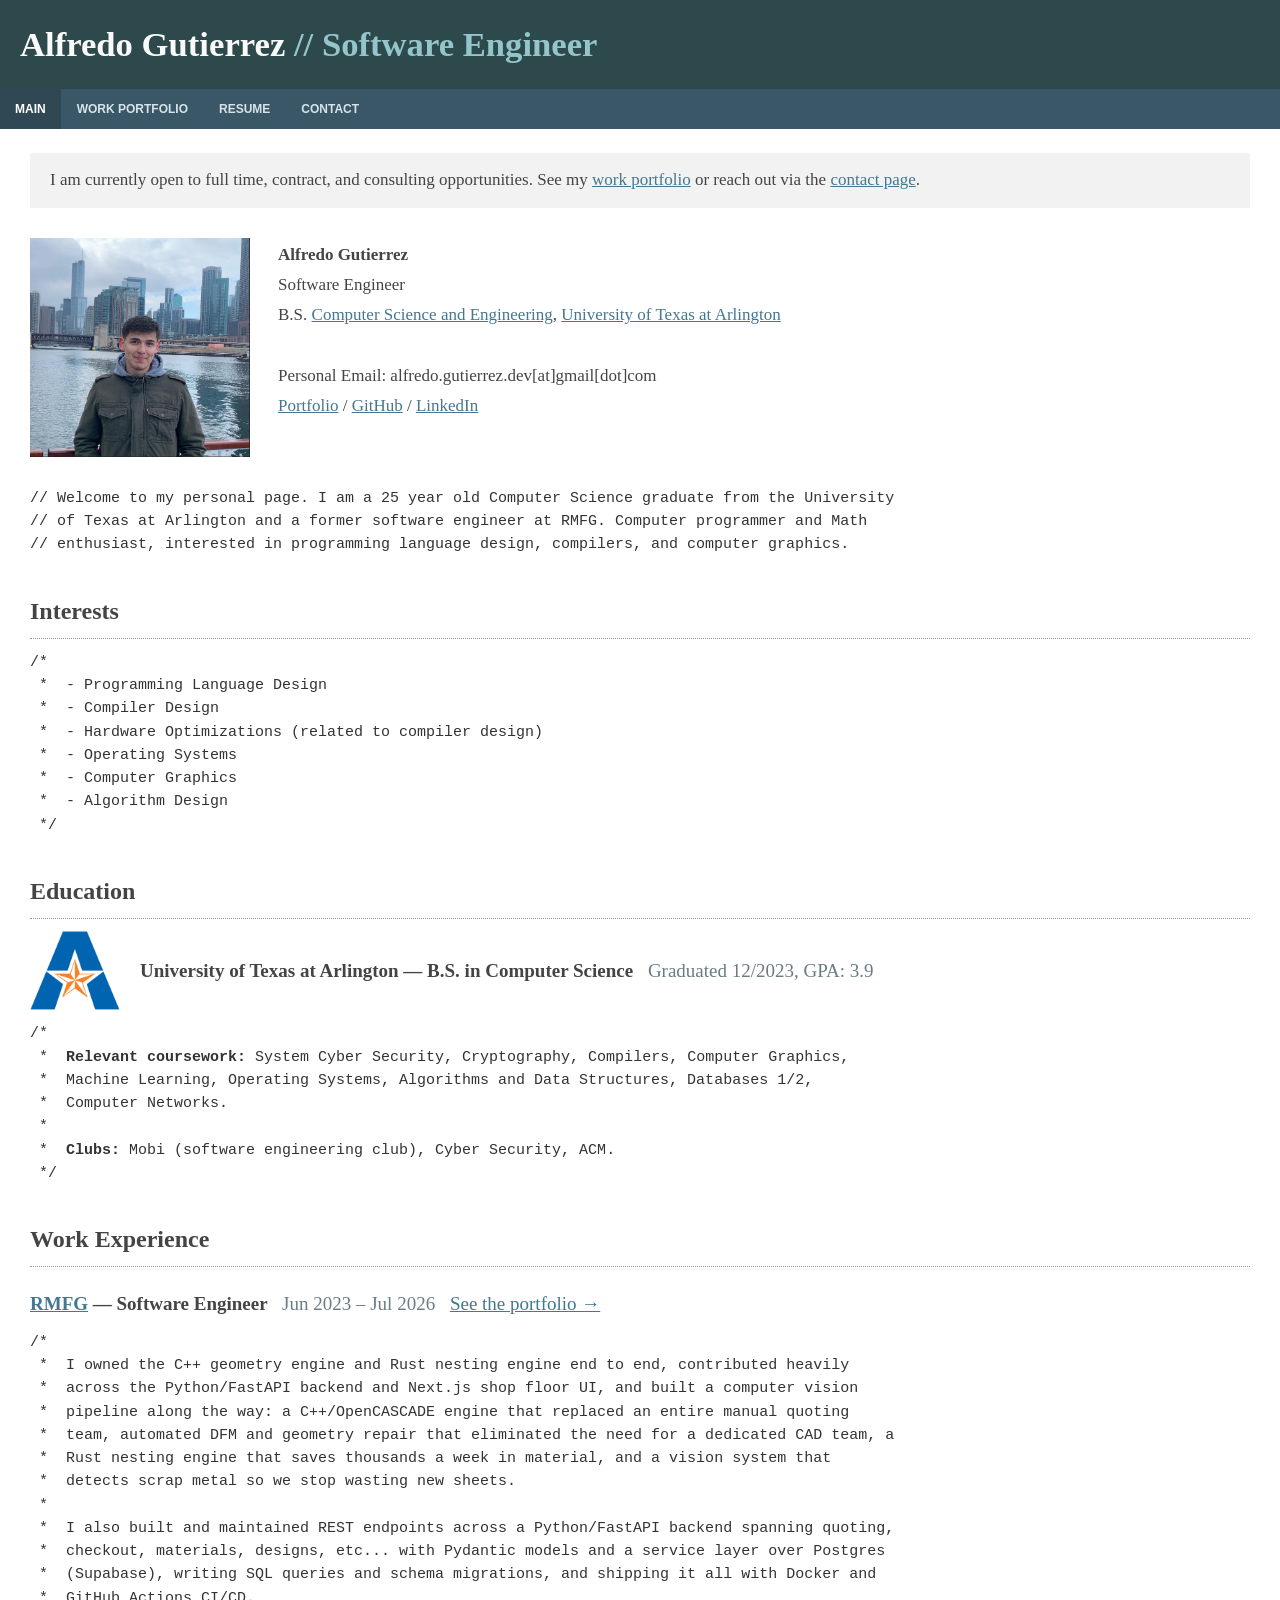
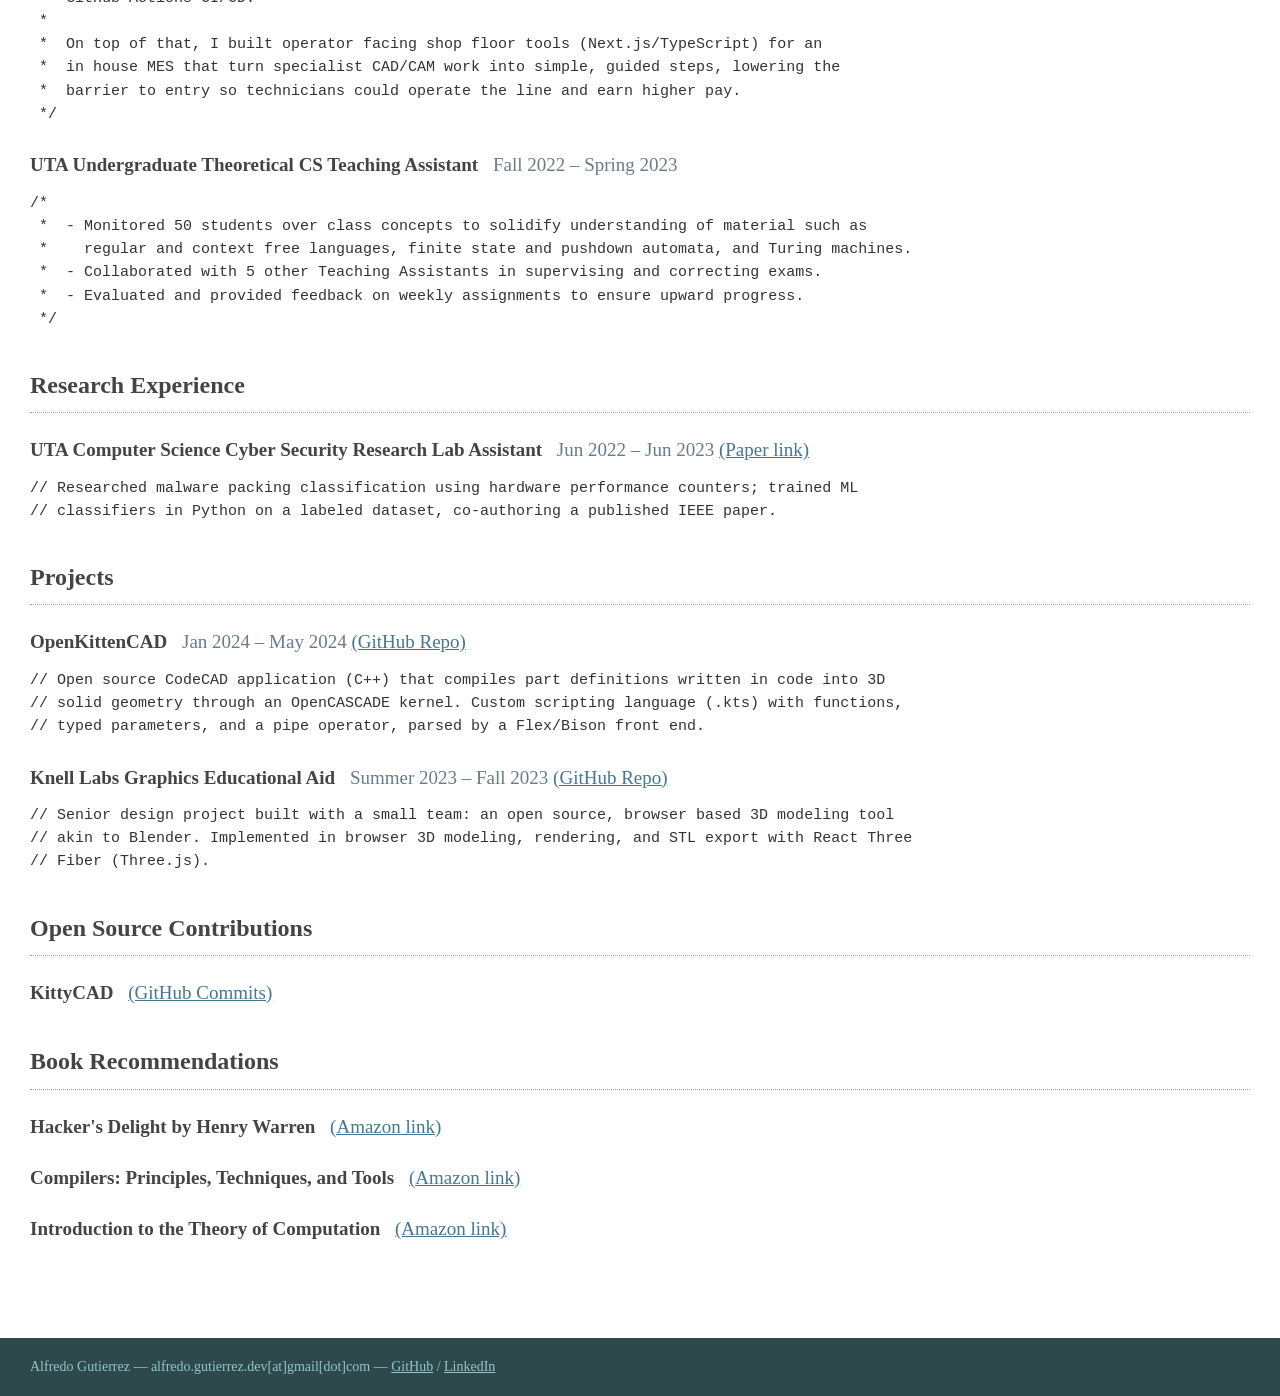
<file: index.html>
<!DOCTYPE html>
<html lang="en">
<head>
    <meta charset="utf-8">
    <meta name="viewport" content="width=device-width, initial-scale=1">
    <title>Alfredo Gutierrez</title>
    <link rel="stylesheet" type="text/css" href="styles.css">
</head>
<body>
<div class="all">

    <!-- Header band -->
    <header class="site-header">
        <div class="site-title"><span class="name">Alfredo Gutierrez</span> // Software Engineer</div>
    </header>

    <!-- Nav bar -->
    <nav class="site-nav">
        <div class="wrap">
            <a href="index.html" class="active">Main</a>
            <a href="portfolio.html">Work Portfolio</a>
            <a href="Alfredo_Gutierrez_Resume.pdf" target="_blank" rel="noopener">Resume</a>
            <a href="contact.html">Contact</a>
        </div>
    </nav>

    <main class="wrap" id="main">

        <div class="notice">
            I am currently open to full time, contract, and consulting opportunities. See my <a href="portfolio.html">work portfolio</a> or reach out via the <a href="contact.html">contact page</a>.
        </div>

        <!-- Profile -->
        <div class="profile">
            <img class="portrait" src="me.jpg" alt="Alfredo Gutierrez">
            <div class="who">
                <p><b>Alfredo Gutierrez</b></p>
                <p>Software Engineer</p>
                <p>
                    B.S. <a href="https://www.uta.edu/academics/schools-colleges/engineering/academics/departments/cse">Computer Science and Engineering</a>,
                    <a href="https://www.uta.edu/">University of Texas at Arlington</a>
                </p>
                <br>
                <p>Personal Email: alfredo.gutierrez.dev[at]gmail[dot]com</p>
                <p>
                    <a href="portfolio.html">Portfolio</a> /
                    <a href="https://github.com/notalfredo">GitHub</a> /
                    <a href="https://www.linkedin.com/in/alfredo-gutierrez-2a77181bb">LinkedIn</a>
                </p>
            </div>
        </div>

        <div class="comment-intro">// Welcome to my personal page. I am a 25 year old Computer Science graduate from the University
// of Texas at Arlington and a former software engineer at RMFG. Computer programmer and Math
// enthusiast, interested in programming language design, compilers, and computer graphics.</div>

        <h2>Interests</h2>
        <div class="comment">/*
 *  - Programming Language Design
 *  - Compiler Design
 *  - Hardware Optimizations (related to compiler design)
 *  - Operating Systems
 *  - Computer Graphics
 *  - Algorithm Design
 */</div>

        <h2>Education</h2>
        <div class="edu">
            <img src="uta.png" alt="UTA logo">
            <h3>University of Texas at Arlington — B.S. in Computer Science
                <span class="meta">Graduated 12/2023, GPA: 3.9</span>
            </h3>
        </div>
        <div class="comment">/*
 *  <b>Relevant coursework:</b> System Cyber Security, Cryptography, Compilers, Computer Graphics,
 *  Machine Learning, Operating Systems, Algorithms and Data Structures, Databases 1/2,
 *  Computer Networks.
 *
 *  <b>Clubs:</b> Mobi (software engineering club), Cyber Security, ACM.
 */</div>

        <h2 id="experience">Work Experience</h2>

        <h3><a href="https://www.rmfg.com/">RMFG</a> — Software Engineer
            <span class="meta">Jun 2023 – Jul 2026</span>
            <span class="meta"><a href="portfolio.html">See the portfolio →</a></span>
        </h3>
        <div class="comment">/*
 *  I owned the C++ geometry engine and Rust nesting engine end to end, contributed heavily
 *  across the Python/FastAPI backend and Next.js shop floor UI, and built a computer vision
 *  pipeline along the way: a C++/OpenCASCADE engine that replaced an entire manual quoting
 *  team, automated DFM and geometry repair that eliminated the need for a dedicated CAD team, a
 *  Rust nesting engine that saves thousands a week in material, and a vision system that
 *  detects scrap metal so we stop wasting new sheets.
 *
 *  I also built and maintained REST endpoints across a Python/FastAPI backend spanning quoting,
 *  checkout, materials, designs, etc... with Pydantic models and a service layer over Postgres
 *  (Supabase), writing SQL queries and schema migrations, and shipping it all with Docker and
 *  GitHub Actions CI/CD.
 *
 *  On top of that, I built operator facing shop floor tools (Next.js/TypeScript) for an
 *  in house MES that turn specialist CAD/CAM work into simple, guided steps, lowering the
 *  barrier to entry so technicians could operate the line and earn higher pay.
 */</div>

        <h3>UTA Undergraduate Theoretical CS Teaching Assistant
            <span class="meta">Fall 2022 – Spring 2023</span>
        </h3>
        <div class="comment">/*
 *  - Monitored 50 students over class concepts to solidify understanding of material such as
 *    regular and context free languages, finite state and pushdown automata, and Turing machines.
 *  - Collaborated with 5 other Teaching Assistants in supervising and correcting exams.
 *  - Evaluated and provided feedback on weekly assignments to ensure upward progress.
 */</div>

        <h2>Research Experience</h2>
        <h3>UTA Computer Science Cyber Security Research Lab Assistant
            <span class="meta">Jun 2022 – Jun 2023
                <a href="https://ieeexplore.ieee.org/abstract/document/10538977">(Paper link)</a>
            </span>
        </h3>
        <div class="comment">// Researched malware packing classification using hardware performance counters; trained ML
// classifiers in Python on a labeled dataset, co-authoring a published IEEE paper.</div>

        <h2 id="projects">Projects</h2>

        <h3>OpenKittenCAD
            <span class="meta">Jan 2024 – May 2024
                <a href="https://github.com/notalfredo/OpenKittenCAD">(GitHub Repo)</a>
            </span>
        </h3>
        <div class="comment">// Open source CodeCAD application (C++) that compiles part definitions written in code into 3D
// solid geometry through an OpenCASCADE kernel. Custom scripting language (.kts) with functions,
// typed parameters, and a pipe operator, parsed by a Flex/Bison front end.</div>

        <h3>Knell Labs Graphics Educational Aid
            <span class="meta">Summer 2023 – Fall 2023
                <a href="https://github.com/Knell-Labs/knell-graphics-educational-aid">(GitHub Repo)</a>
            </span>
        </h3>
        <div class="comment">// Senior design project built with a small team: an open source, browser based 3D modeling tool
// akin to Blender. Implemented in browser 3D modeling, rendering, and STL export with React Three
// Fiber (Three.js).</div>

        <h2>Open Source Contributions</h2>
        <h3>KittyCAD
            <span class="meta">
                <a href="https://github.com/KittyCAD/modeling-app/commits?author=notalfredo">(GitHub Commits)</a>
            </span>
        </h3>

        <h2>Book Recommendations</h2>
        <h3>Hacker's Delight by Henry Warren
            <span class="meta"><a href="https://www.amazon.com/Hackers-Delight-2nd-Henry-Warren/dp/0321842685">(Amazon link)</a></span>
        </h3>
        <h3>Compilers: Principles, Techniques, and Tools
            <span class="meta"><a href="https://www.amazon.com/Compilers-Principles-Techniques-Tools-2nd-dp-0321486811/dp/0321486811/ref=dp_ob_title_bk">(Amazon link)</a></span>
        </h3>
        <h3>Introduction to the Theory of Computation
            <span class="meta"><a href="https://www.amazon.com/Introduction-Theory-Computation-Michael-Sipser/dp/113318779X">(Amazon link)</a></span>
        </h3>

    </main>

    <footer class="site-footer" id="contact">
        <div class="wrap">
            Alfredo Gutierrez — alfredo.gutierrez.dev[at]gmail[dot]com —
            <a href="https://github.com/notalfredo">GitHub</a> /
            <a href="https://www.linkedin.com/in/alfredo-gutierrez-2a77181bb">LinkedIn</a>
        </div>
    </footer>
</div>

</body>
</html>
</file>
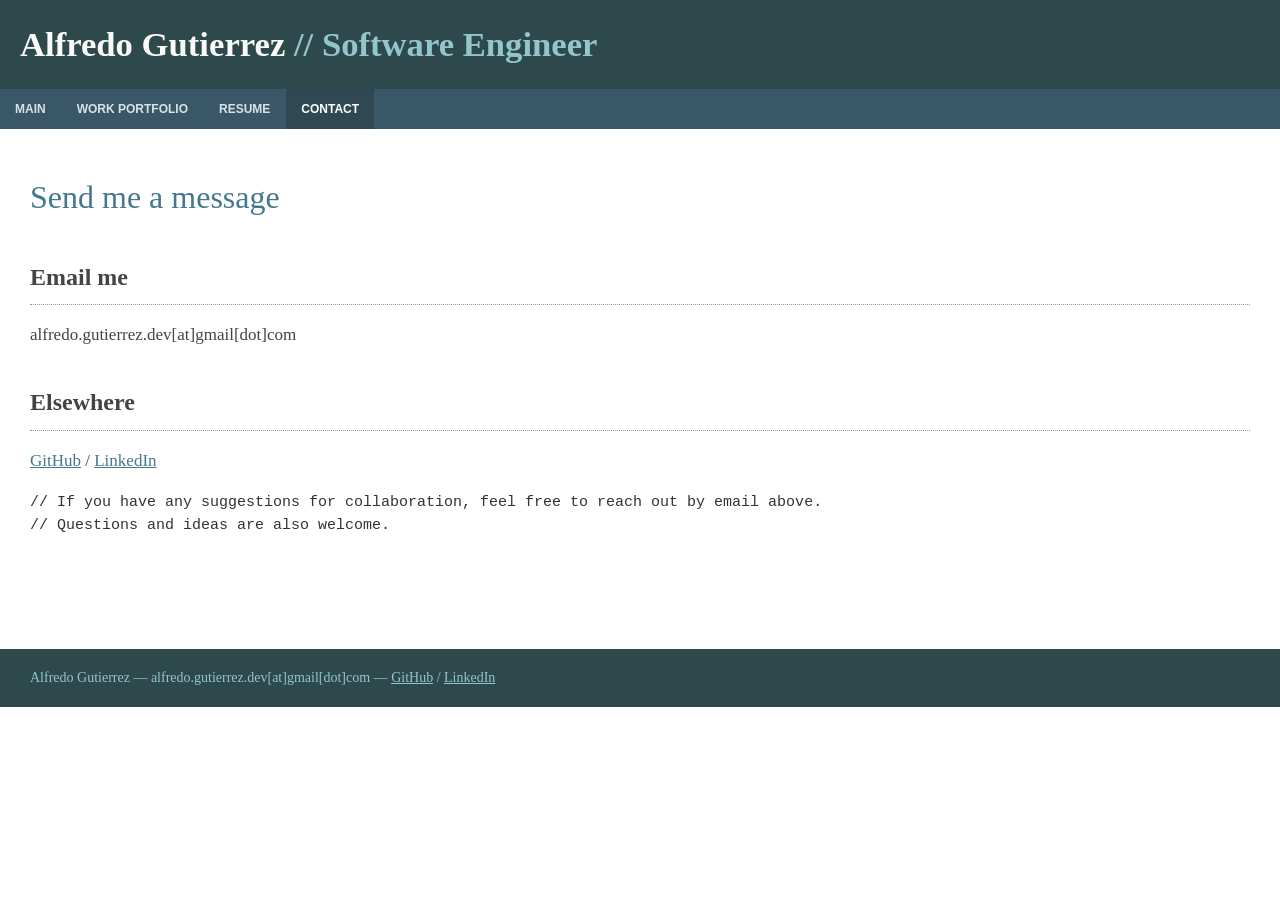
<file: contact.html>
<!DOCTYPE html>
<html lang="en">
<head>
    <meta charset="utf-8">
    <meta name="viewport" content="width=device-width, initial-scale=1">
    <title>Contact — Alfredo Gutierrez</title>
    <link rel="stylesheet" type="text/css" href="styles.css">
</head>
<body>
<div class="all">

    <!-- Header band -->
    <header class="site-header">
        <div class="site-title"><span class="name">Alfredo Gutierrez</span> // Software Engineer</div>
    </header>

    <!-- Nav bar -->
    <nav class="site-nav">
        <div class="wrap">
            <a href="index.html">Main</a>
            <a href="portfolio.html">Work Portfolio</a>
            <a href="Alfredo_Gutierrez_Resume.pdf" target="_blank" rel="noopener">Resume</a>
            <a href="contact.html" class="active">Contact</a>
        </div>
    </nav>

    <main class="wrap">

        <h1>Send me a message</h1>

        <h2>Email me</h2>
        <p>alfredo.gutierrez.dev[at]gmail[dot]com</p>

        <h2>Elsewhere</h2>
        <p>
            <a href="https://github.com/notalfredo">GitHub</a> /
            <a href="https://www.linkedin.com/in/alfredo-gutierrez-2a77181bb">LinkedIn</a>
        </p>

        <div class="comment">// If you have any suggestions for collaboration, feel free to reach out by email above.
// Questions and ideas are also welcome.</div>

    </main>

    <footer class="site-footer">
        <div class="wrap">
            Alfredo Gutierrez — alfredo.gutierrez.dev[at]gmail[dot]com —
            <a href="https://github.com/notalfredo">GitHub</a> /
            <a href="https://www.linkedin.com/in/alfredo-gutierrez-2a77181bb">LinkedIn</a>
        </div>
    </footer>
</div>
</body>
</html>
</file>
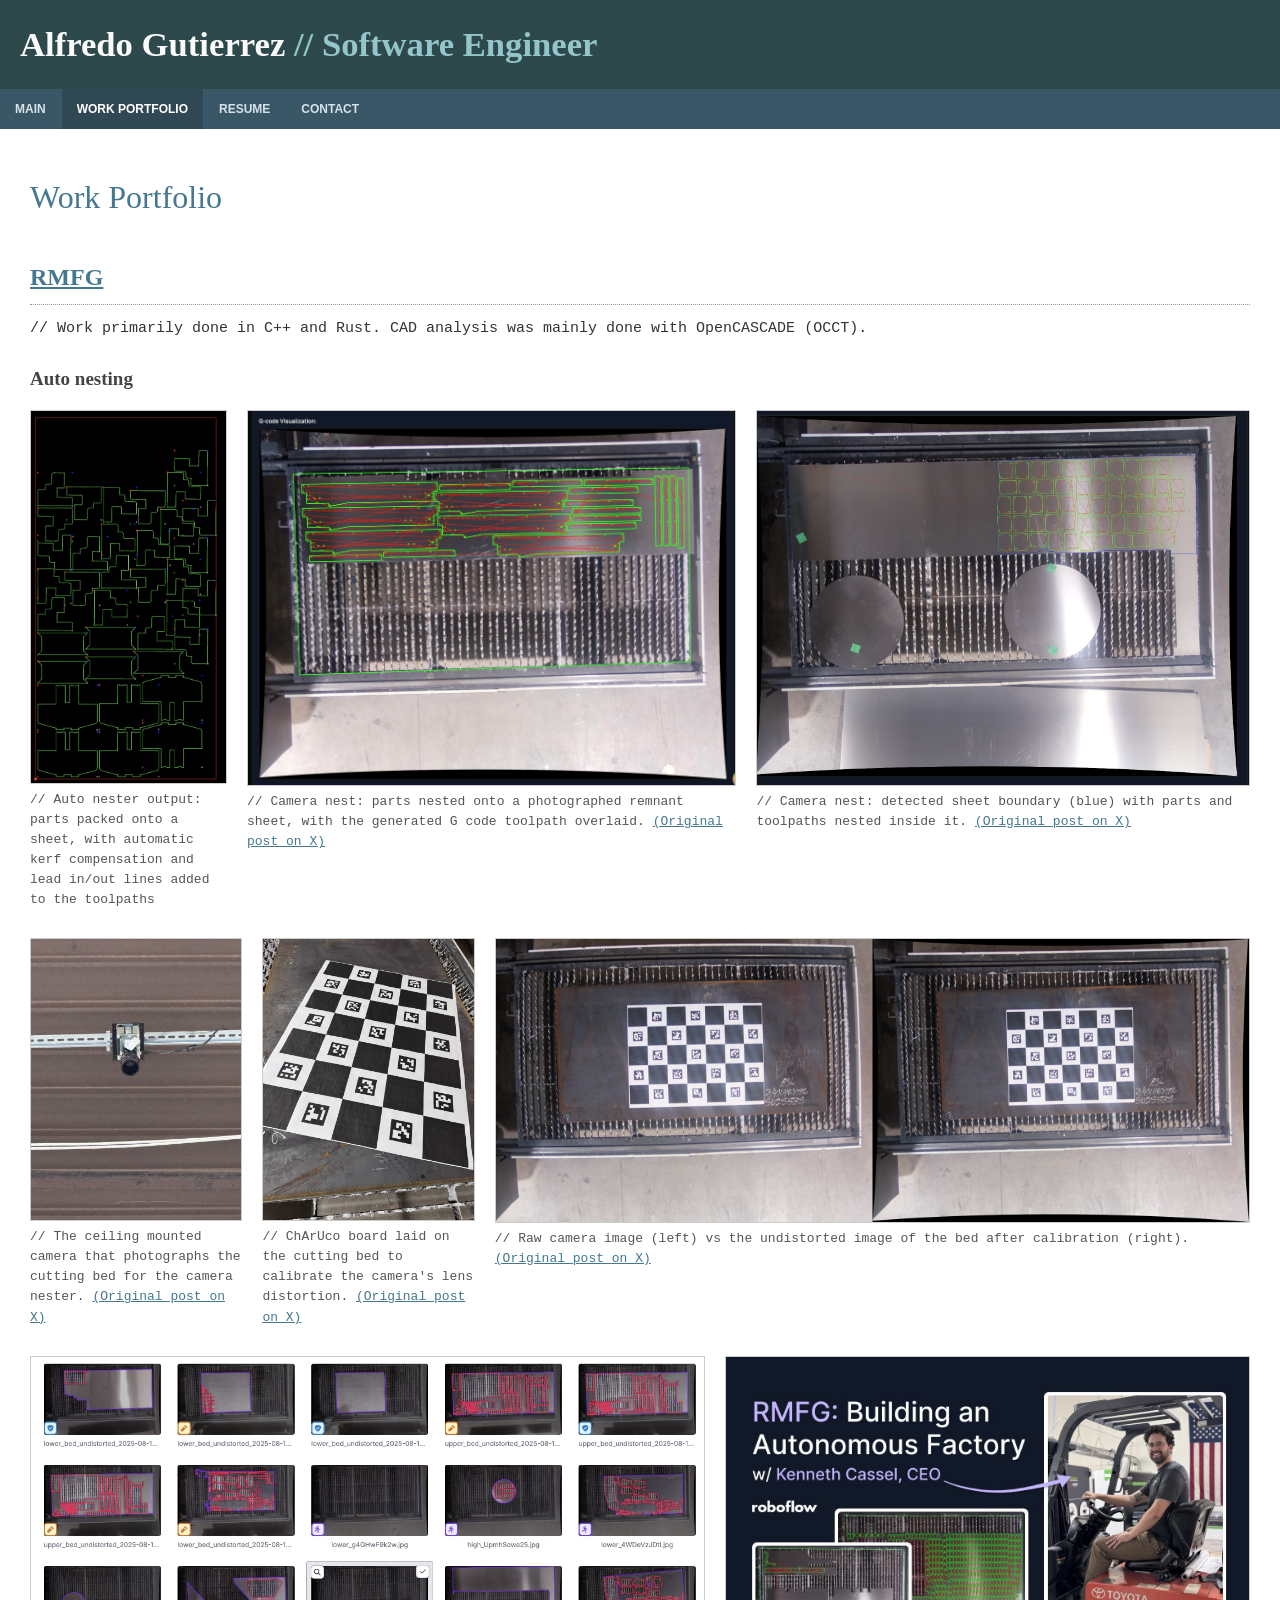
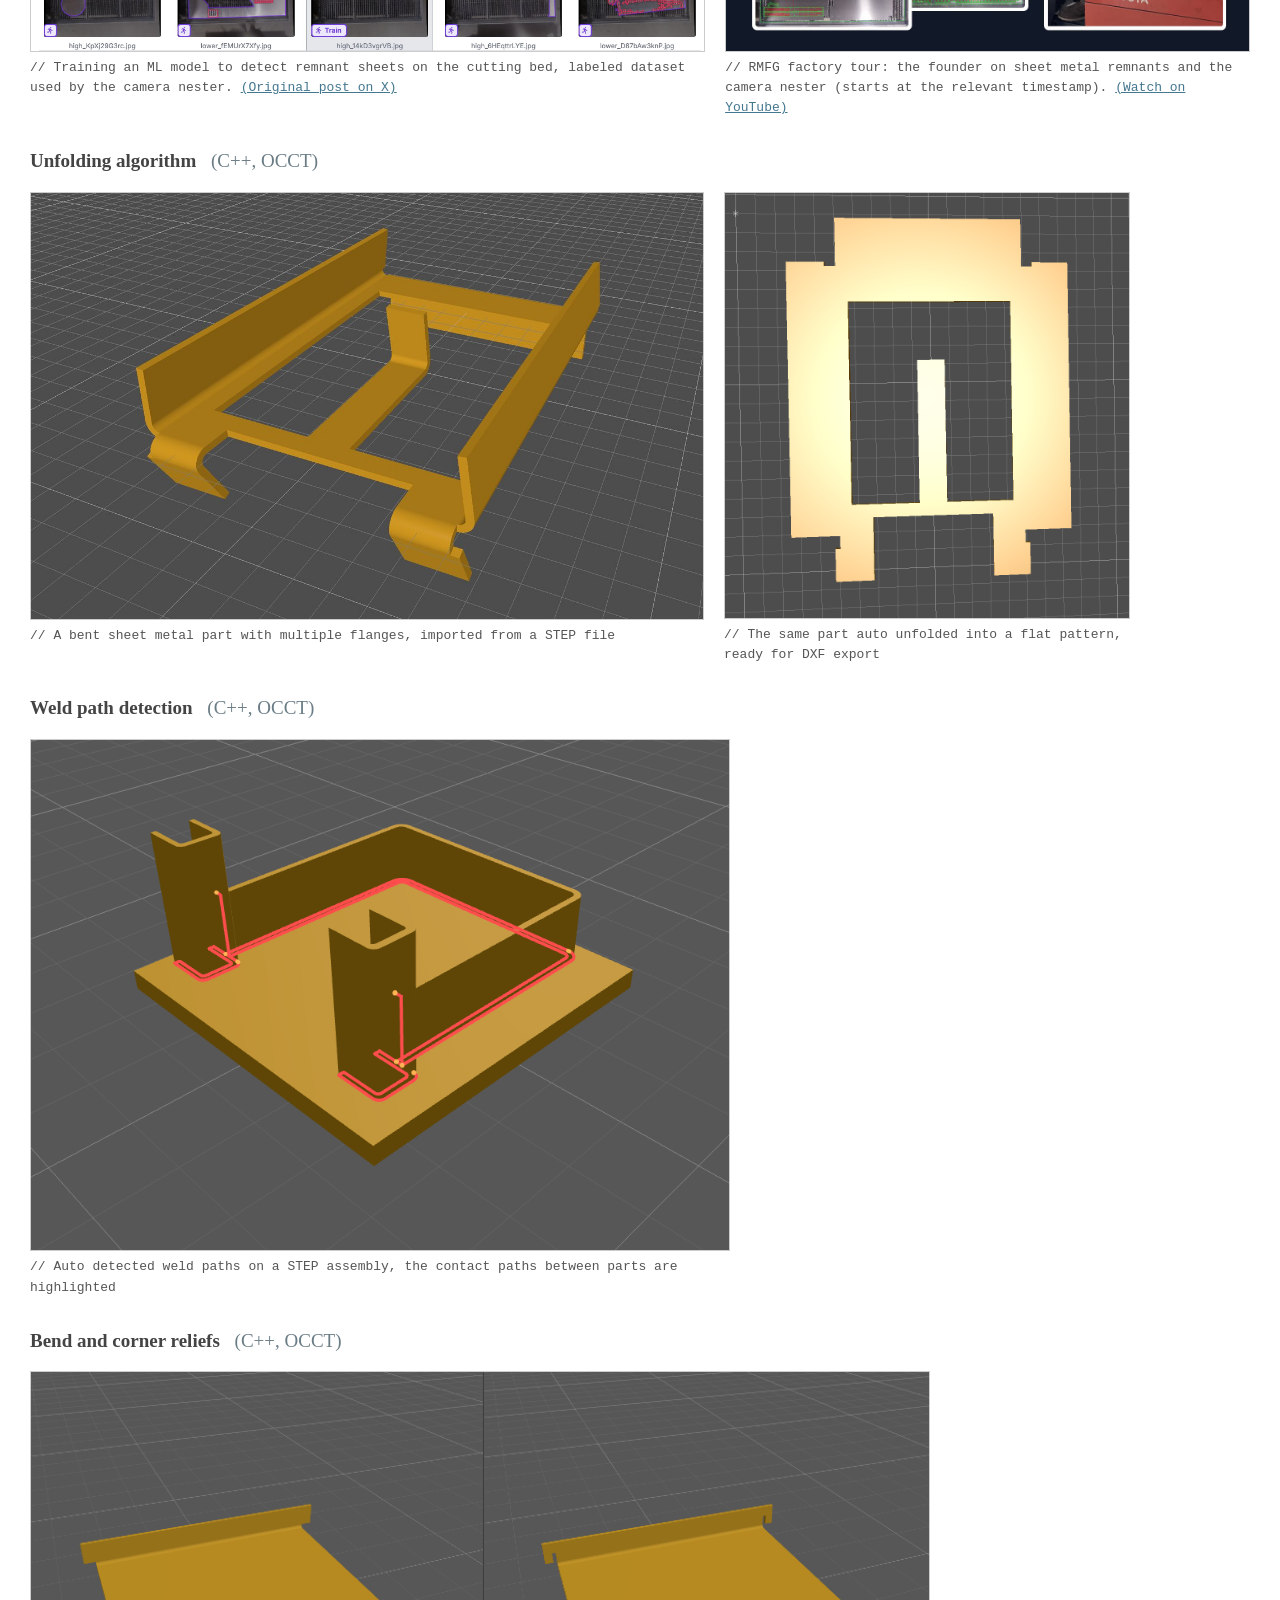
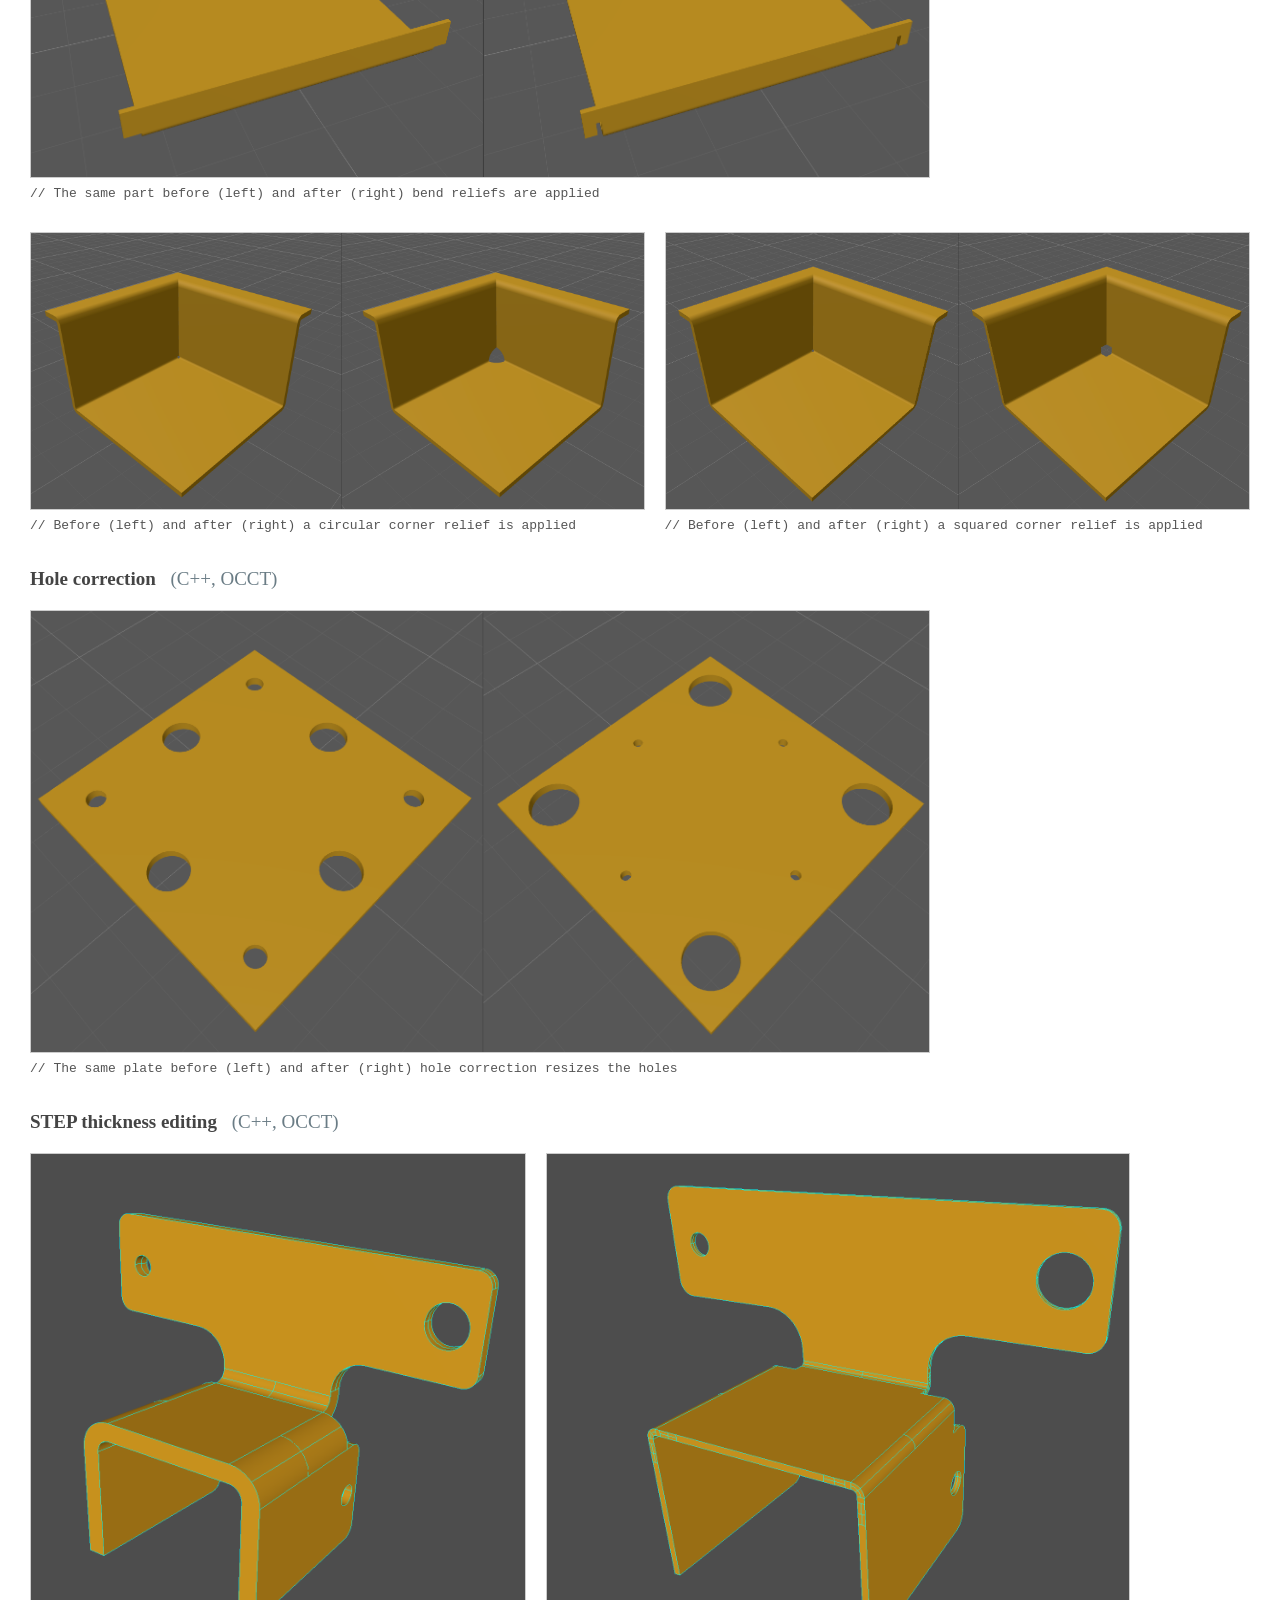
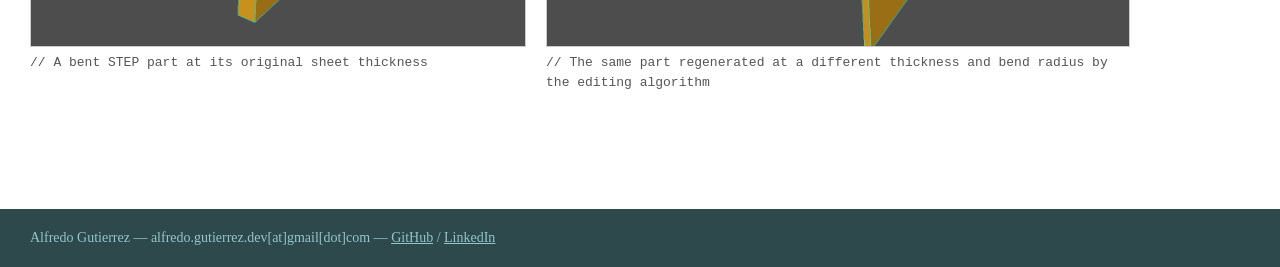
<file: portfolio.html>
<!DOCTYPE html>
<html lang="en">
<head>
    <meta charset="utf-8">
    <meta name="viewport" content="width=device-width, initial-scale=1">
    <title>Work Portfolio — Alfredo Gutierrez</title>
    <link rel="stylesheet" type="text/css" href="styles.css">
</head>
<body>
<div class="all">

    <!-- Header band -->
    <header class="site-header">
        <div class="site-title"><span class="name">Alfredo Gutierrez</span> // Software Engineer</div>
    </header>

    <!-- Nav bar -->
    <nav class="site-nav">
        <div class="wrap">
            <a href="index.html">Main</a>
            <a href="portfolio.html" class="active">Work Portfolio</a>
            <a href="Alfredo_Gutierrez_Resume.pdf" target="_blank" rel="noopener">Resume</a>
            <a href="contact.html">Contact</a>
        </div>
    </nav>

    <main class="wrap">

        <h1>Work Portfolio</h1>

        <h2><a href="https://www.rmfg.com/">RMFG</a></h2>
        <div class="comment">// Work primarily done in C++ and Rust. CAD analysis was mainly done with OpenCASCADE (OCCT).</div>

        <h3>Auto nesting</h3>
        <div class="media-row">
            <figure style="flex: 0.524;">
                <img src="media/auto-nest.png" alt="Sheet layout produced by the auto nester">
                <figcaption>// Auto nester output: parts packed onto a sheet, with automatic kerf compensation and lead in/out lines added to the toolpaths</figcaption>
            </figure>
            <figure style="flex: 1.302;">
                <img src="media/camera-nest.jpeg" alt="Camera nest: parts and G code toolpath overlaid on a photo of a remnant sheet on the cutting bed">
                <figcaption>// Camera nest: parts nested onto a photographed remnant sheet, with the generated G code toolpath overlaid. <a href="https://x.com/KennethCassel/status/1958990026249052298">(Original post on X)</a></figcaption>
            </figure>
            <figure style="flex: 1.313;">
                <img src="media/camera-nest-2.png" alt="Camera nest: detected sheet boundary with parts nested inside it on the cutting bed">
                <figcaption>// Camera nest: detected sheet boundary (blue) with parts and toolpaths nested inside it. <a href="https://x.com/KennethCassel/status/1950669098137862378">(Original post on X)</a></figcaption>
            </figure>
        </div>
        <div class="media-row">
            <figure style="flex: 0.75;">
                <img src="media/camera-rig.png" alt="Camera mounted on the ceiling above the cutting bed">
                <figcaption>// The ceiling mounted camera that photographs the cutting bed for the camera nester. <a href="https://x.com/KennethCassel/status/1948235206621605933">(Original post on X)</a></figcaption>
            </figure>
            <figure style="flex: 0.75;">
                <img src="media/charuco-calibration.png" alt="ChArUco calibration board laid on the cutting bed">
                <figcaption>// ChArUco board laid on the cutting bed to calibrate the camera's lens distortion. <a href="https://x.com/KennethCassel/status/1948235206621605933">(Original post on X)</a></figcaption>
            </figure>
            <figure style="flex: 2.667;">
                <img src="media/undistorted-bed.png" alt="Raw camera image next to the lens distortion corrected image of the cutting bed">
                <figcaption>// Raw camera image (left) vs the undistorted image of the bed after calibration (right). <a href="https://x.com/KennethCassel/status/1948240289358807534">(Original post on X)</a></figcaption>
            </figure>
        </div>
        <div class="media-row">
            <figure style="flex: 2.287;">
                <img src="media/remnant-detection.png" alt="Labeled training data: cutting bed photos with remnant sheets and cut areas outlined">
                <figcaption>// Training an ML model to detect remnant sheets on the cutting bed, labeled dataset used by the camera nester. <a href="https://x.com/KennethCassel/status/1959087136671486326">(Original post on X)</a></figcaption>
            </figure>
            <figure style="flex: 1.778;">
                <a href="https://www.youtube.com/watch?v=W00HFV6bRKA&amp;t=2648s">
                    <img src="media/factory-tour-thumb.jpg" alt="RMFG Factory Tour: Automating Sheet Metal Operations with Vision AI — watch on YouTube">
                </a>
                <figcaption>// RMFG factory tour: the founder on sheet metal remnants and the camera nester (starts at the relevant timestamp). <a href="https://www.youtube.com/watch?v=W00HFV6bRKA&amp;t=2648s">(Watch on YouTube)</a></figcaption>
            </figure>
        </div>

        <h3>Unfolding algorithm <span class="meta">(C++, OCCT)</span></h3>
        <div class="media-row narrow">
            <figure style="flex: 1.577;">
                <img src="media/unfold-bent.png" alt="Bent sheet metal part with multiple flanges">
                <figcaption>// A bent sheet metal part with multiple flanges, imported from a STEP file</figcaption>
            </figure>
            <figure style="flex: 0.950;">
                <img src="media/unfold-flat.png" alt="The same part unfolded into a flat pattern">
                <figcaption>// The same part auto unfolded into a flat pattern, ready for DXF export</figcaption>
            </figure>
        </div>

        <h3>Weld path detection <span class="meta">(C++, OCCT)</span></h3>
        <div class="media-row narrow">
            <figure style="flex: 1.367; max-width: 700px;">
                <img src="media/weld-paths.png" alt="STEP assembly with auto detected weld paths highlighted where the parts meet">
                <figcaption>// Auto detected weld paths on a STEP assembly, the contact paths between parts are highlighted</figcaption>
            </figure>
        </div>

        <h3>Bend and corner reliefs <span class="meta">(C++, OCCT)</span></h3>
        <div class="media-row">
            <figure style="flex: 2.217; max-width: 900px;">
                <img src="media/bend-reliefs.png" alt="Sheet metal part before and after bend reliefs are applied">
                <figcaption>// The same part before (left) and after (right) bend reliefs are applied</figcaption>
            </figure>
        </div>
        <div class="media-row">
            <figure style="flex: 2.220;">
                <img src="media/corner-relief.png" alt="Sheet metal part before and after a circular corner relief is applied">
                <figcaption>// Before (left) and after (right) a circular corner relief is applied</figcaption>
            </figure>
            <figure style="flex: 2.115;">
                <img src="media/corner-relief-squared.png" alt="Sheet metal part before and after a squared corner relief is applied">
                <figcaption>// Before (left) and after (right) a squared corner relief is applied</figcaption>
            </figure>
        </div>

        <h3>Hole correction <span class="meta">(C++, OCCT)</span></h3>
        <div class="media-row">
            <figure style="flex: 2.062; max-width: 900px;">
                <img src="media/hole-correction.png" alt="Sheet metal plate before and after undersized holes are corrected">
                <figcaption>// The same plate before (left) and after (right) hole correction resizes the holes</figcaption>
            </figure>
        </div>

        <h3>STEP thickness editing <span class="meta">(C++, OCCT)</span></h3>
        <div class="media-row narrow">
            <figure style="flex: 1.004;">
                <img src="media/thickness-edit-1.png" alt="Bent bracket at original sheet thickness">
                <figcaption>// A bent STEP part at its original sheet thickness</figcaption>
            </figure>
            <figure style="flex: 1.182;">
                <img src="media/thickness-edit-2.png" alt="The same bracket regenerated at a different thickness">
                <figcaption>// The same part regenerated at a different thickness and bend radius by the editing algorithm</figcaption>
            </figure>
        </div>

        <!--
        Media how-to: drop files into media/ and copy a figure block above. Videos: use mp4
        (H.264); <video src="..." autoplay muted loop playsinline></video> behaves like a
        silent looping GIF, or use "controls" for a play bar.
        -->


    </main>

    <footer class="site-footer">
        <div class="wrap">
            Alfredo Gutierrez — alfredo.gutierrez.dev[at]gmail[dot]com —
            <a href="https://github.com/notalfredo">GitHub</a> /
            <a href="https://www.linkedin.com/in/alfredo-gutierrez-2a77181bb">LinkedIn</a>
        </div>
    </footer>
</div>
</body>
</html>
</file>
<file: styles.css>
/* Theme matched to quaoar.su/blog (Manifold Geometry, MaxSite CMS default template) */

* {
    box-sizing: border-box;
}

body {
    margin: 0;
    padding: 0;
    background: white;
    color: #444;
    font-family: Georgia, "Times New Roman", serif;
    font-size: 17px;
    line-height: 1.55;
}

/* ===== Title band ===== */
.site-header {
    background-color: rgb(46, 73, 75);
}

.site-title {
    margin: 0;
    padding: 10px 20px;
    font-size: 26pt;
    font-weight: bold;
    line-height: 2em;
    color: rgb(147, 197, 202);
    font-family: Georgia, Cambria, "Times New Roman", Times, serif;
}

.site-title .name {
    color: rgb(250, 250, 250);
}

/* ===== Nav bar ===== */
.site-nav {
    background-color: #395766;
}

.site-nav .wrap {
    display: flex;
    align-items: center;
    height: 40px;
    padding: 0;
}

.site-nav a {
    display: inline-block;
    height: 40px;
    line-height: 40px;
    padding: 0 15px;
    margin-right: 1px;
    color: #D7E3E9;
    font-family: Verdana, Geneva, sans-serif;
    font-size: 12px;
    font-weight: bold;
    text-transform: uppercase;
    text-decoration: none;
    transition: background 0.3s ease-out;
}

.site-nav a:hover,
.site-nav a.active {
    background-color: rgba(10, 10, 10, 0.2);
    color: #fff;
}

/* ===== Layout ===== */
.all {
    width: 100%;
    margin: 0 auto;
    background-color: #fff;
}

.wrap {
    padding: 0 30px;
}

main.wrap {
    padding-top: 24px;
    padding-bottom: 48px;
}

/* ===== Notice box ===== */
.notice {
    background-color: #F2F2F2;
    padding: 14px 20px;
    margin-bottom: 30px;
}

/* ===== Code-comment blocks ===== */
.comment-intro,
.comment {
    font-family: 'Courier New', Courier, monospace;
    font-size: 15px;
    color: #333;
    white-space: pre-wrap;
    margin: 12px 0 24px;
}

.comment-intro {
    margin: 30px 0;
}

/* ===== Headings ===== */
h1 {
    color: #447790;
    font-size: 32px;
    font-weight: normal;
    margin: 20px 0 16px;
}

h2 {
    font-size: 24px;
    font-weight: bold;
    color: #444;
    margin: 36px 0 12px;
    padding-bottom: 8px;
    border-bottom: #8D9AA0 1px dotted;
}

h3 {
    font-size: 19px;
    margin: 22px 0 6px;
}

h3 .meta,
h4 .meta {
    margin-left: 10px;
    font-weight: normal;
    color: #6A7C85;
}

/* ===== Links ===== */
a {
    color: #447790;
}

a:hover {
    color: #345a6d;
}

/* ===== Profile section ===== */
.profile {
    display: flex;
    align-items: flex-start;
    gap: 28px;
    flex-wrap: wrap;
}

.profile img.portrait {
    width: 220px;
    display: block;
}

.profile .who {
    flex: 1;
    min-width: 240px;
}

.profile .who p {
    margin: 4px 0;
}

/* ===== Lists & content ===== */
ul {
    margin: 8px 0 18px;
}

li {
    margin: 4px 0;
}

.edu {
    display: flex;
    align-items: center;
    gap: 20px;
}

.edu img {
    width: 90px;
}

.edu h3 {
    margin: 0;
}

/* ===== Portfolio media =====
   Justified rows: figures in a .media-row get flex values equal to their
   image aspect ratio (w/h), so every image in a row renders equal-height. */
.media-row {
    display: flex;
    align-items: flex-start;
    gap: 20px;
    margin: 16px 0 28px;
}

.media-row.narrow {
    max-width: 1100px;
}

.media-row figure {
    margin: 0;
    min-width: 0;
}

.media-row img,
.media-row video {
    display: block;
    width: 100%;
    height: auto;
    border: 1px solid #ccc;
}

.media-row figcaption {
    font-family: 'Courier New', Courier, monospace;
    font-size: 13px;
    color: #555;
    margin-top: 6px;
}

@media (max-width: 767px) {
    .media-row {
        flex-direction: column;
    }
}

/* ===== Footer ===== */
.site-footer {
    background-color: rgb(46, 73, 75);
    color: rgb(147, 197, 202);
    padding: 18px 0;
    margin-top: 40px;
    font-size: 14px;
}

.site-footer a {
    color: rgb(147, 197, 202);
}
</file>
